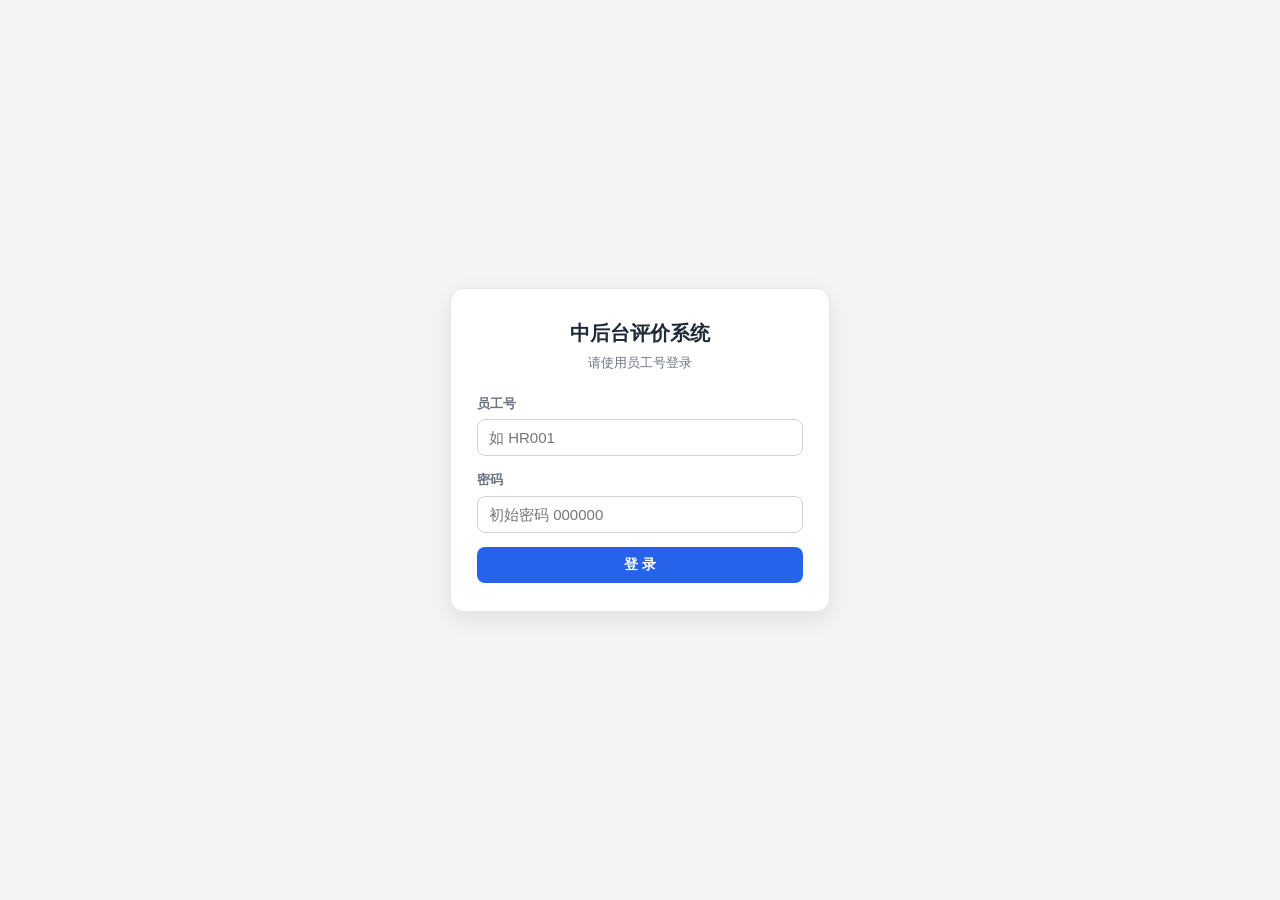
<file: index.html>
<!DOCTYPE html>
<html lang="zh-CN">
<head>
  <meta charset="UTF-8" />
  <meta name="viewport" content="width=device-width, initial-scale=1.0" />
  <title>登录 - 中后台评价系统</title>
  <link rel="stylesheet" href="assets/style.css" />
  <script src="assets/lc-config.js"></script>
</head>
<body>
  <div class="centered">
    <form class="auth-card" id="loginForm">
      <div class="logo">中后台评价系统</div>
      <div class="sub">请使用员工号登录</div>

      <div id="alertBox" class="alert error" hidden></div>
      <div id="cfgBox" class="alert warn" hidden>
        尚未配置后端：请把 Bmob 应用密钥填入 <b>assets/lc-config.js</b> 后部署。
      </div>

      <label class="field">
        <span>员工号</span>
        <input type="text" id="employeeId" autocomplete="username" placeholder="如 HR001" required />
      </label>
      <label class="field">
        <span>密码</span>
        <input type="password" id="password" autocomplete="current-password" placeholder="初始密码 000000" required />
      </label>
      <button type="submit" id="btnLogin">登 录</button>
    </form>
  </div>

  <script type="module">
    import { configured } from "./assets/lc.js";
    import {
      loginWithEmployeeId,
      getCurrentProfile,
      homePath,
      zhError,
    } from "./assets/auth.js";

    const form = document.getElementById("loginForm");
    const alertBox = document.getElementById("alertBox");
    const btn = document.getElementById("btnLogin");

    if (!configured) document.getElementById("cfgBox").hidden = false;

    function showError(msg) {
      alertBox.textContent = msg;
      alertBox.hidden = false;
    }

    // URL 上的提示（如被登出）
    const msg = new URLSearchParams(location.search).get("msg");
    if (msg) {
      alertBox.textContent = msg;
      alertBox.classList.remove("error");
      alertBox.classList.add("info");
      alertBox.hidden = false;
    }

    form.addEventListener("submit", async (e) => {
      e.preventDefault();
      alertBox.hidden = true;
      // 点击登录按钮后焦点已移到按钮上，需显式 blur 输入框才能真正收起软键盘
      const idInput = document.getElementById("employeeId");
      const pwdInput = document.getElementById("password");
      if (idInput && idInput.blur) idInput.blur();
      if (pwdInput && pwdInput.blur) pwdInput.blur();
      if (document.activeElement && document.activeElement.blur) document.activeElement.blur();
      btn.disabled = true;
      btn.textContent = "登录中…";
      try {
        await loginWithEmployeeId(
          document.getElementById("employeeId").value,
          document.getElementById("password").value
        );
        const p = await getCurrentProfile();
        if (!p) throw new Error("登录异常，请重试");
        if (p.active === false) throw new Error("账号已停用，请联系管理员");
        // 再次确保输入框失焦，并等待软键盘收起动画完成
        if (idInput && idInput.blur) idInput.blur();
        if (pwdInput && pwdInput.blur) pwdInput.blur();
        await new Promise((r) => setTimeout(r, 300));
        if (p.mustChangePassword === true) location.replace("change-password.html");
        else location.replace(homePath(p.role));
      } catch (err) {
        showError(zhError(err));
        btn.disabled = false;
        btn.textContent = "登 录";
      }
    });
  </script>
</body>
</html>
</file>
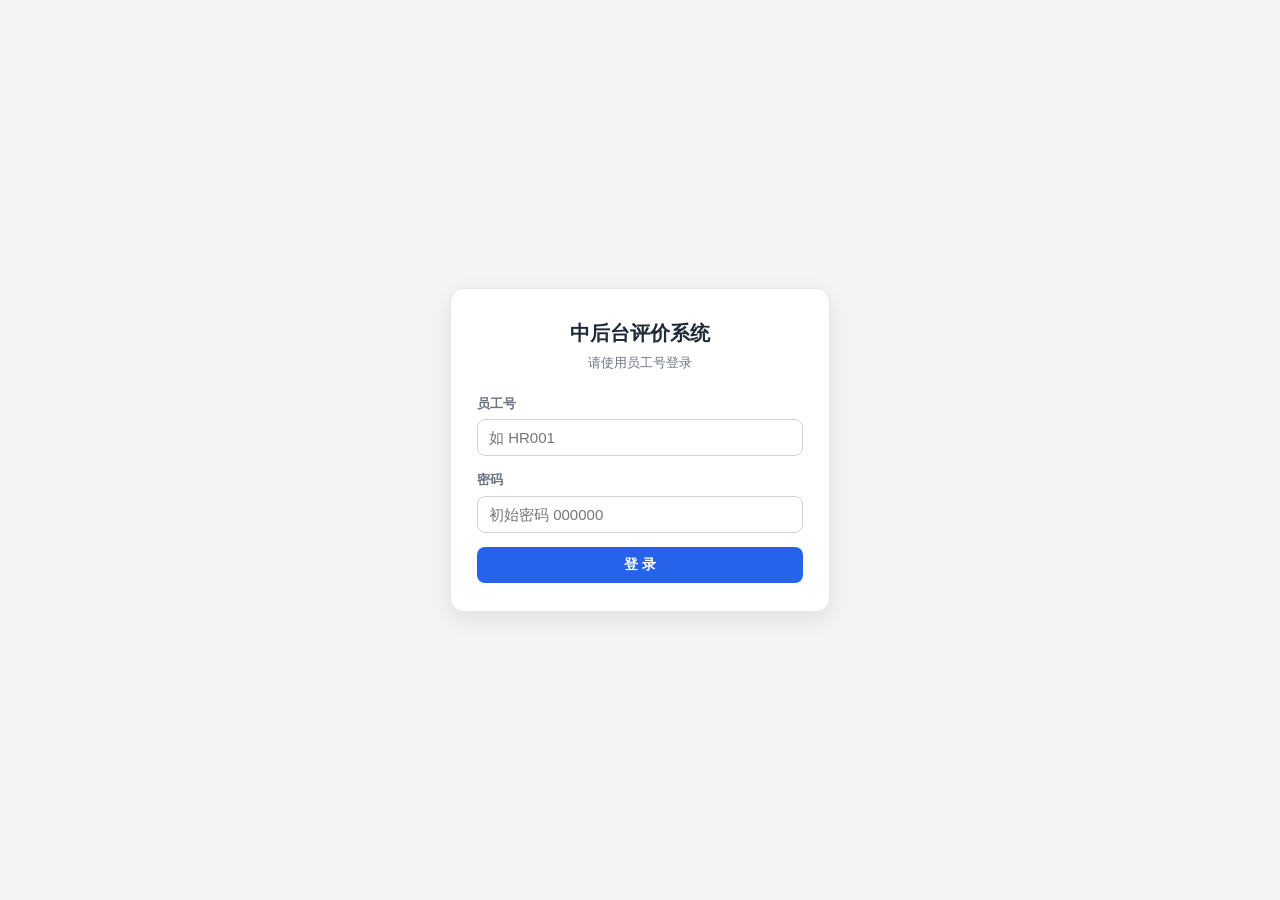
<file: admin.html>
<!DOCTYPE html>
<html lang="zh-CN">
<head>
  <meta charset="UTF-8" />
  <meta name="viewport" content="width=device-width, initial-scale=1.0" />
  <title>管理后台 - 中后台评价系统</title>
  <link rel="stylesheet" href="assets/style.css" />
  <script src="assets/lc-config.js"></script>
  <script>
    // 清理登录跳转后软键盘遗留的缩小视口，避免页面下端空白
    (function () {
      function resetViewport() {
        var b = document.body;
        if (b) {
          var old = b.style.overflow;
          b.style.overflow = "hidden";
          void b.offsetHeight; // 触发重排
          b.style.overflow = old;
        }
        window.scrollTo(0, 0);
        if (document.documentElement) document.documentElement.scrollTop = 0;
      }
      window.addEventListener("load", function () {
        resetViewport();
        setTimeout(resetViewport, 150);
      });
    })();
  </script>
</head>
<body>
  <header class="topbar"><div id="topbar"></div></header>

  <main class="container">
    <h1 class="page-title">管理后台</h1>
    <p class="page-sub">管理管理员账号、打分期次、打分人员、被打分部门，并查看下载打分结果。</p>

    <nav class="tabs" id="tabs">
      <button data-tab="admins" id="tabBtnAdmins" hidden style="display:none">管理员账号</button>
      <button data-tab="rounds" class="active">期次管理</button>
      <button data-tab="scorers">打分人员</button>
      <button data-tab="depts">被打分部门</button>
      <button data-tab="results">结果查看</button>
    </nav>

    <!-- ===== 管理员账号（仅超管） ===== -->
    <section class="tabpanel" id="panel-admins">
      <div class="card">
        <h2>新增管理员</h2>
        <p class="muted">管理员属人力资源部，负责日常管理。初始密码为 <b>000000</b>，首次登录需修改。</p>
        <div id="alertAdmins" class="alert" hidden></div>
        <form class="inline-form" id="formAdminAdd">
          <label class="field"><span>员工号</span>
            <input type="text" id="adminEmployeeId" placeholder="如 HR002" required /></label>
          <button type="submit">添加账号</button>
        </form>
      </div>
      <div class="card">
        <h2>管理员列表 <button class="ghost small" type="button" data-reload="admins">刷新</button></h2>
        <div class="table-wrap">
          <table>
            <thead><tr><th>员工号</th><th>角色</th><th class="num">状态</th><th>创建时间</th><th>操作</th></tr></thead>
            <tbody id="tbodyAdmins"><tr><td colspan="5" class="loading">加载中…</td></tr></tbody>
          </table>
        </div>
      </div>
    </section>

    <!-- ===== 期次管理 ===== -->
    <section class="tabpanel active" id="panel-rounds">
      <div class="card">
        <h2>新建打分期次</h2>
        <p class="muted">创建时自动快照当前全部启用的被打分部门；同一时间只保留一个「进行中」期次。</p>
        <div id="alertRounds" class="alert" hidden></div>
        <form class="inline-form" id="formRoundAdd">
          <label class="field"><span>期次名称</span>
            <input type="text" id="roundName" required /></label>
          <button type="submit">创建并开启</button>
        </form>
      </div>
      <div class="card">
        <h2>全部期次 <button class="ghost small" type="button" data-reload="rounds">刷新</button></h2>
        <div class="table-wrap">
          <table>
            <thead><tr>
              <th>期次名称</th><th class="num">状态</th><th class="num">部门数</th>
              <th class="num">已提交</th><th>创建时间</th><th>操作</th>
            </tr></thead>
            <tbody id="tbodyRounds"><tr><td colspan="6" class="loading">加载中…</td></tr></tbody>
          </table>
        </div>
      </div>
    </section>

    <!-- ===== 打分人员 ===== -->
    <section class="tabpanel" id="panel-scorers">
      <div class="card">
        <h2>新增打分人员</h2>
        <p class="muted">初始密码为 <b>000000</b>，首次登录需修改密码。</p>
        <div id="alertScorers" class="alert" hidden></div>
        <form class="inline-form" id="formScorerAdd">
          <label class="field"><span>员工号</span>
            <input type="text" id="scorerEmployeeId" placeholder="如 E1001" required /></label>
          <label class="field"><span>所属部门</span>
            <input type="text" id="scorerDept" placeholder="如 综合办公室" required /></label>
          <button type="submit">添加打分人员</button>
        </form>
      </div>
      <div class="card">
        <h2>打分人员列表 <button class="ghost small" type="button" data-reload="scorers">刷新</button></h2>
        <div class="table-wrap">
          <table>
            <thead><tr>
              <th>员工号</th><th>所属部门</th><th class="num">状态</th><th>操作</th>
            </tr></thead>
            <tbody id="tbodyScorers"><tr><td colspan="4" class="loading">加载中…</td></tr></tbody>
          </table>
        </div>
      </div>
    </section>

    <!-- ===== 被打分部门 ===== -->
    <section class="tabpanel" id="panel-depts">
      <div class="card">
        <h2>新增被打分管理部门</h2>
        <div id="alertDepts" class="alert" hidden></div>
        <form class="inline-form" id="formDeptAdd">
          <label class="field"><span>部门名称</span>
            <input type="text" id="deptName" placeholder="如 财务部" required /></label>
          <button type="submit">添加部门</button>
        </form>
      </div>
      <div class="card">
        <h2>部门列表 <button class="ghost small" type="button" data-reload="depts">刷新</button></h2>
        <div class="table-wrap">
          <table>
            <thead><tr>
              <th class="num" style="width:70px">序号</th><th>部门名称</th><th class="num">状态</th><th>操作</th>
            </tr></thead>
            <tbody id="tbodyDepts"><tr><td colspan="4" class="loading">加载中…</td></tr></tbody>
          </table>
        </div>
      </div>
    </section>

    <!-- ===== 结果查看 ===== -->
    <section class="tabpanel" id="panel-results">
      <div class="card">
        <h2>打分结果</h2>
        <div class="inline-form">
          <label class="field" style="max-width:260px"><span>选择期次</span>
            <select id="resultRound"></select></label>
          <button type="button" id="btnResultRefresh">查看</button>
          <button type="button" class="secondary" id="btnDownloadCsv">下载结果 (CSV)</button>
        </div>
        <div id="resultMeta" class="muted" style="margin-top:10px"></div>
        <div class="table-wrap" id="resultTableWrap" hidden>
          <table id="resultTable"></table>
        </div>
      </div>
    </section>
  </main>

  <script type="module" src="assets/admin.js"></script>
</body>
</html>
</file>
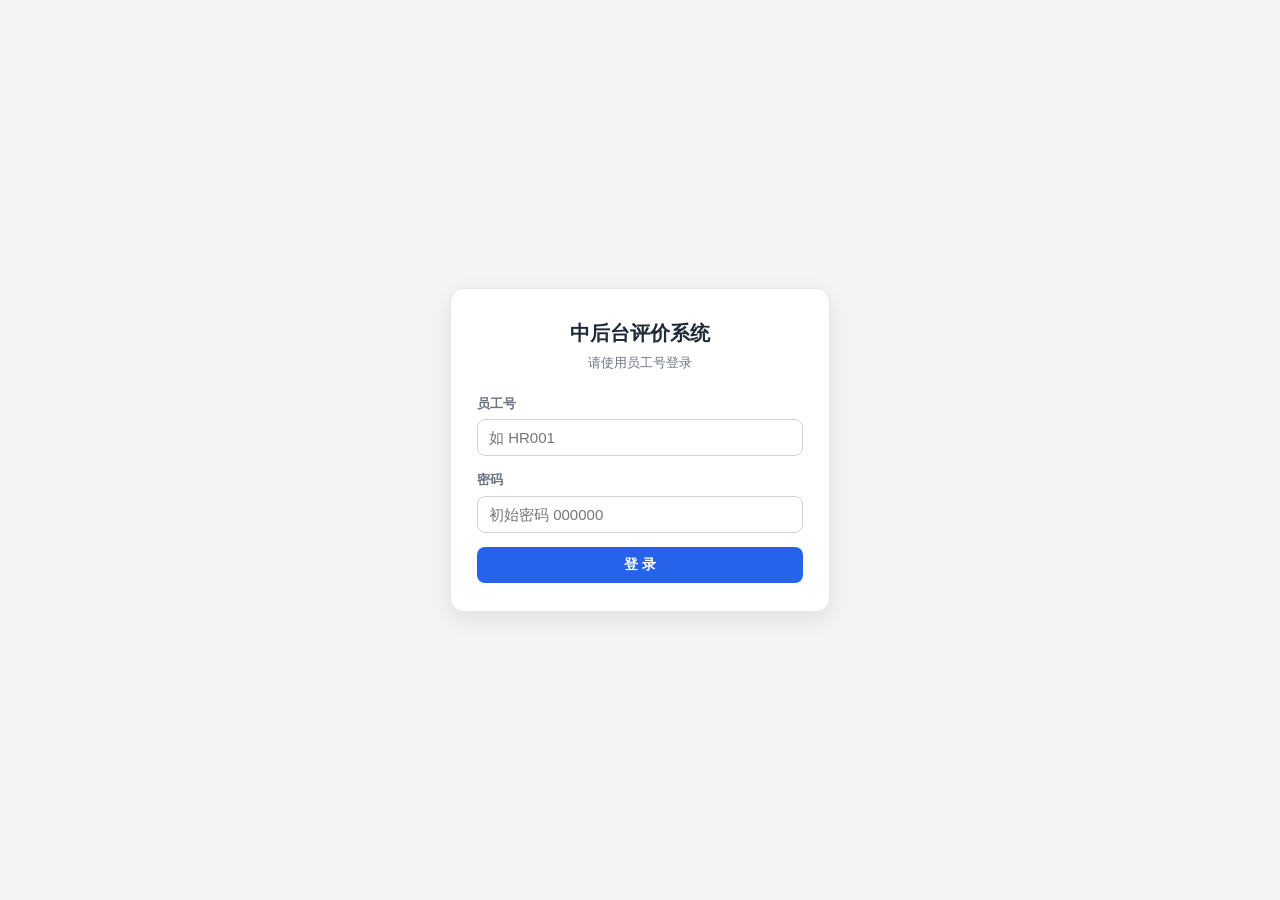
<file: change-password.html>
<!DOCTYPE html>
<html lang="zh-CN">
<head>
  <meta charset="UTF-8" />
  <meta name="viewport" content="width=device-width, initial-scale=1.0" />
  <title>修改密码 - 中后台评价系统</title>
  <link rel="stylesheet" href="assets/style.css" />
  <script src="assets/lc-config.js"></script>
  <script>
    // 清理登录跳转后软键盘遗留的缩小视口，避免页面下端空白
    (function () {
      function resetViewport() {
        var b = document.body;
        if (b) {
          var old = b.style.overflow;
          b.style.overflow = "hidden";
          void b.offsetHeight; // 触发重排
          b.style.overflow = old;
        }
        window.scrollTo(0, 0);
        if (document.documentElement) document.documentElement.scrollTop = 0;
      }
      window.addEventListener("load", function () {
        resetViewport();
        setTimeout(resetViewport, 150);
      });
    })();
  </script>
</head>
<body>
  <div class="centered">
    <form class="auth-card" id="pwdForm">
      <div class="logo">修改密码</div>
      <div class="sub" id="subTitle">设置您的新密码</div>

      <div id="forcedTip" class="alert warn">
        首次登录请先修改初始密码 <b>000000</b>，修改前无法使用系统。
      </div>
      <div id="alertBox" class="alert error" hidden></div>

      <label class="field" id="oldWrap" hidden>
        <span>原密码</span>
        <input type="password" id="oldPassword" autocomplete="current-password" />
      </label>
      <label class="field">
        <span>新密码（至少 6 位，不能为 000000）</span>
        <input type="password" id="newPassword" autocomplete="new-password" minlength="6" required />
      </label>
      <label class="field">
        <span>确认新密码</span>
        <input type="password" id="confirmPassword" autocomplete="new-password" minlength="6" required />
      </label>
      <button type="submit" id="btnSave">确认修改</button>
      <p id="backLink" style="text-align:center;margin-top:14px" hidden>
        <a href="#" id="backHref">返回</a>
      </p>
    </form>
  </div>

  <script type="module">
    import {
      getCurrentProfile,
      changeMyPassword,
      homePath,
      zhError,
    } from "./assets/auth.js";

    const profile = await getCurrentProfile();
    if (!profile) {
      location.replace("index.html");
      throw new Error("redirect");
    }

    const forced = profile.mustChangePassword === true;
    const oldWrap = document.getElementById("oldWrap");
    const oldInput = document.getElementById("oldPassword");
    const forcedTip = document.getElementById("forcedTip");
    const subTitle = document.getElementById("subTitle");
    const alertBox = document.getElementById("alertBox");
    const btn = document.getElementById("btnSave");
    const backLink = document.getElementById("backLink");

    if (forced) {
      subTitle.textContent = "首次登录，请修改初始密码";
      oldWrap.hidden = true;
      forcedTip.hidden = false;
      backLink.hidden = true;
    } else {
      subTitle.textContent = "修改登录密码";
      oldWrap.hidden = false;
      oldInput.required = true;
      forcedTip.hidden = true;
      backLink.hidden = false;
      document.getElementById("backHref").href = homePath(profile.role);
    }

    function showError(msg) {
      alertBox.textContent = msg;
      alertBox.hidden = false;
    }

    document.getElementById("pwdForm").addEventListener("submit", async (e) => {
      e.preventDefault();
      alertBox.hidden = true;
      const np = document.getElementById("newPassword").value;
      const cp = document.getElementById("confirmPassword").value;
      if (np !== cp) return showError("两次输入的新密码不一致");
      btn.disabled = true;
      btn.textContent = "提交中…";
      try {
        await changeMyPassword(profile, { oldPassword: oldInput.value, newPassword: np });
        btn.textContent = "修改成功，跳转中…";
        setTimeout(() => location.replace(homePath(profile.role)), 800);
      } catch (err) {
        showError(zhError(err));
        btn.disabled = false;
        btn.textContent = "确认修改";
      }
    });
  </script>
</body>
</html>
</file>
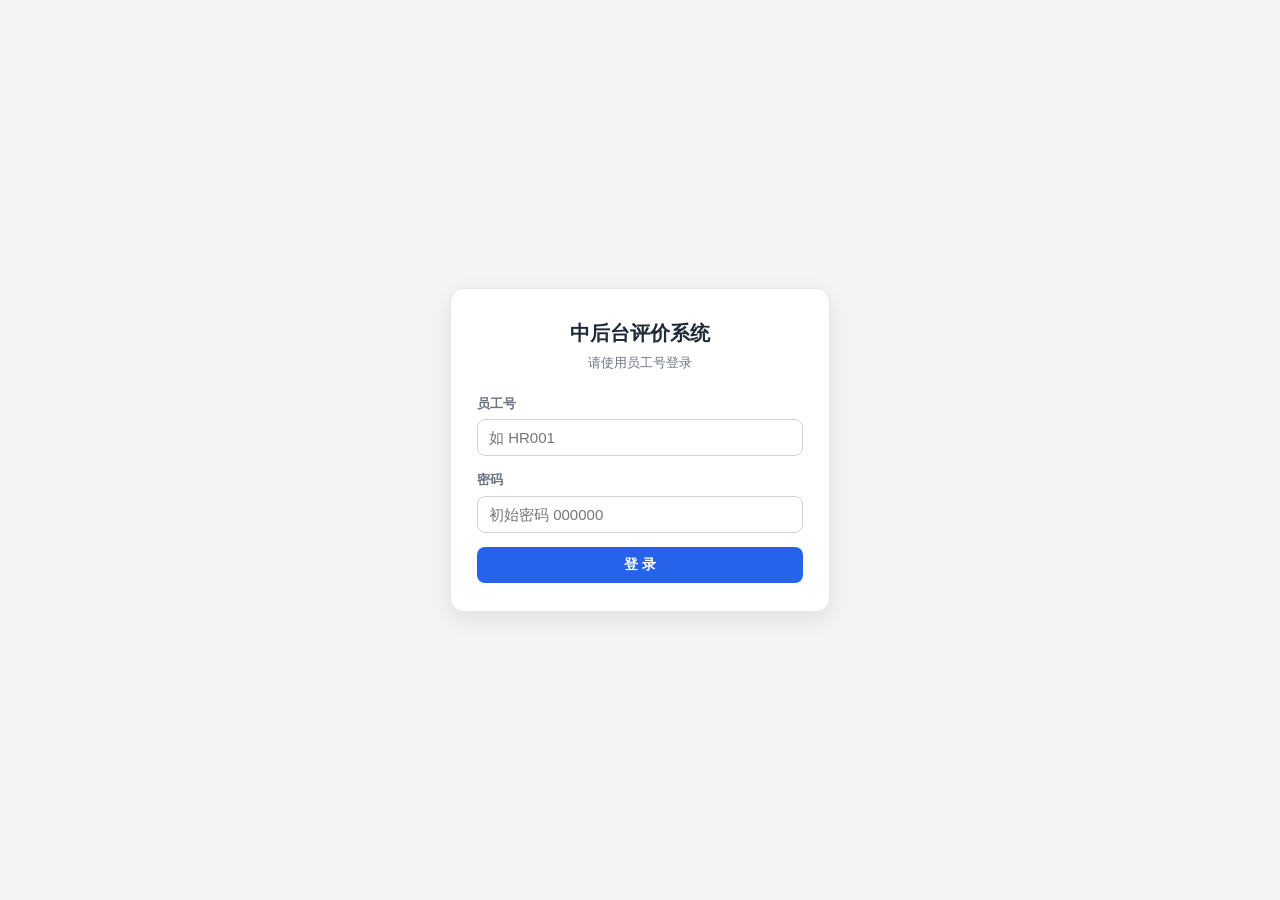
<file: score.html>
<!DOCTYPE html>
<html lang="zh-CN">
<head>
  <meta charset="UTF-8" />
  <meta name="viewport" content="width=device-width, initial-scale=1.0" />
  <title>我要打分 - 中后台评价系统</title>
  <link rel="stylesheet" href="assets/style.css" />
  <script src="assets/lc-config.js"></script>
  <script>
    // 清理登录跳转后软键盘遗留的缩小视口，避免页面下端空白
    (function () {
      function resetViewport() {
        var b = document.body;
        if (b) {
          var old = b.style.overflow;
          b.style.overflow = "hidden";
          void b.offsetHeight; // 触发重排
          b.style.overflow = old;
        }
        window.scrollTo(0, 0);
        if (document.documentElement) document.documentElement.scrollTop = 0;
      }
      window.addEventListener("load", function () {
        resetViewport();
        setTimeout(resetViewport, 150);
      });
    })();
  </script>
</head>
<body>
  <header class="topbar"><div id="topbar"></div></header>

  <main class="container">
    <h1 class="page-title">我要打分</h1>
    <p class="page-sub">请对每个管理部门分别打分；不同部门可以使用相同分值。</p>

    <div id="loading" class="loading">加载中…</div>
    <div id="message" class="alert" hidden></div>

    <div id="roundInfo" class="summary-line" hidden></div>

    <!-- 打分表单 -->
    <section class="card" id="scoreCard" hidden>
      <h2>本期打分</h2>
      <p class="muted">可选分值：5、10、15 …… 95、100（均为 5 的倍数）。提交后<b>不可修改</b>，请确认无误后提交。</p>
      <div id="scoreRows"></div>
      <div style="margin-top:16px">
        <button id="btnSubmit" type="button">确认提交打分</button>
        <span id="submitTip" class="muted" style="margin-left:10px"></span>
      </div>
    </section>

    <!-- 已提交只读回显 -->
    <section class="card" id="doneCard" hidden>
      <h2>本期打分已提交</h2>
      <div class="alert ok">感谢您完成本期打分。打分结果不可修改。</div>
      <div id="doneRows" style="margin-top:8px"></div>
      <p class="muted" id="doneTime"></p>
    </section>
  </main>

  <script type="module" src="assets/score.js"></script>
</body>
</html>
</file>
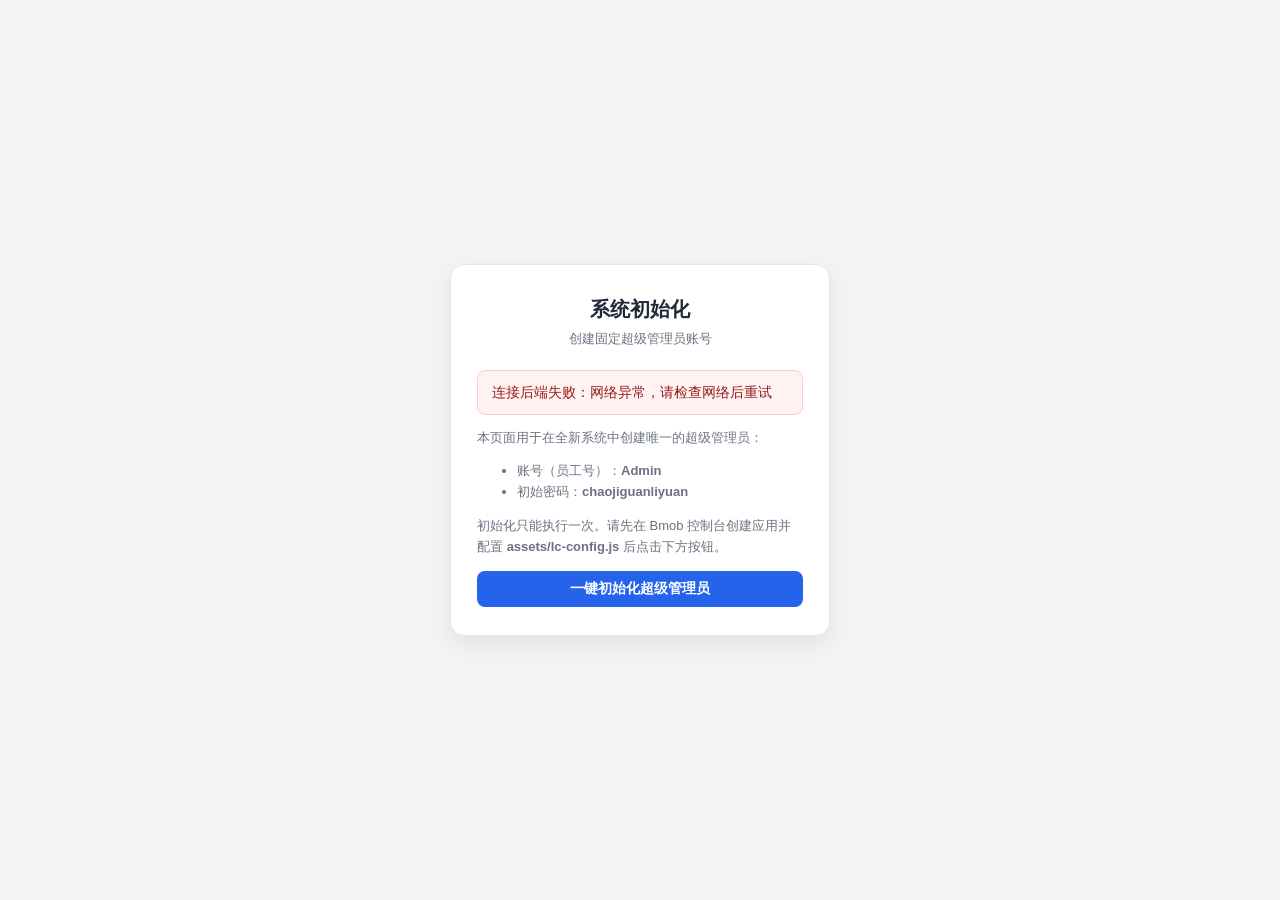
<file: setup.html>
<!DOCTYPE html>
<html lang="zh-CN">
<head>
  <meta charset="UTF-8" />
  <meta name="viewport" content="width=device-width, initial-scale=1.0" />
  <title>系统初始化 - 中后台评价系统</title>
  <link rel="stylesheet" href="assets/style.css" />
  <script src="assets/lc-config.js"></script>
</head>
<body>
  <div class="centered">
    <div class="auth-card">
      <div class="logo">系统初始化</div>
      <div class="sub">创建固定超级管理员账号</div>

      <div id="alertBox" class="alert" hidden></div>
      <div id="cfgBox" class="alert warn" hidden>
        尚未配置后端：请先把 Bmob 应用密钥填入 <b>assets/lc-config.js</b>。
      </div>

      <div id="stepBox">
        <p class="muted">
          本页面用于在全新系统中创建唯一的超级管理员：
        </p>
        <ul class="muted">
          <li>账号（员工号）：<b>Admin</b></li>
          <li>初始密码：<b>chaojiguanliyuan</b></li>
        </ul>
        <p class="muted">
          初始化只能执行一次。请先在 Bmob 控制台创建应用并配置 <b>assets/lc-config.js</b> 后点击下方按钮。
        </p>
        <button id="btnInit" style="width:100%">一键初始化超级管理员</button>
      </div>
    </div>
  </div>

  <script type="module">
    import { configured, queryOne } from "./assets/lc.js";
    import { bootstrapSuperAdmin, zhError } from "./assets/auth.js";

    const alertBox = document.getElementById("alertBox");
    const stepBox = document.getElementById("stepBox");
    const btn = document.getElementById("btnInit");

    if (!configured) document.getElementById("cfgBox").hidden = false;

    function show(type, msg) {
      alertBox.className = "alert " + type;
      alertBox.textContent = msg;
      alertBox.hidden = false;
    }

    (async () => {
      if (!configured) return;
      try {
        const boot = await queryOne("config", { name: "bootstrap" });
        if (boot) {
          stepBox.innerHTML =
            '<div class="alert ok">系统已完成初始化，本页面不可重复使用。</div>' +
            '<p style="text-align:center;margin-top:14px"><a href="index.html">前往登录 →</a></p>';
        }
      } catch (e) {
        show("error", "连接后端失败：" + zhError(e));
      }
    })();

    btn.addEventListener("click", async () => {
      btn.disabled = true;
      btn.textContent = "初始化中…";
      try {
        await bootstrapSuperAdmin();
        show("ok", "初始化成功！即将跳转到登录页，请使用 Admin / chaojiguanliyuan 登录。");
        setTimeout(() => (location.href = "index.html"), 1800);
      } catch (e) {
        show("error", "初始化失败：" + zhError(e));
        btn.disabled = false;
        btn.textContent = "一键初始化超级管理员";
      }
    });
  </script>
</body>
</html>
</file>
<file: assets/style.css>
/* ============ 基础 ============ */
:root {
  --primary: #2563eb;
  --primary-dark: #1d4ed8;
  --danger: #dc2626;
  --danger-dark: #b91c1c;
  --success: #16a34a;
  --warning: #d97706;
  --text: #1f2937;
  --text-sub: #6b7280;
  --border: #e5e7eb;
  --bg: #f3f4f6;
  --card: #ffffff;
  --radius: 10px;
}

* { box-sizing: border-box; }

body {
  margin: 0;
  font-family: -apple-system, BlinkMacSystemFont, "Segoe UI", "PingFang SC",
    "Hiragino Sans GB", "Microsoft YaHei", sans-serif;
  color: var(--text);
  background: var(--bg);
  font-size: 15px;
  line-height: 1.6;
}

a { color: var(--primary); text-decoration: none; }
a:hover { text-decoration: underline; }

h1, h2, h3 { margin: 0 0 12px; line-height: 1.3; }

.container { max-width: 1040px; margin: 0 auto; padding: 0 16px; }

/* ============ 顶部栏 ============ */
.topbar {
  background: #12294a;
  color: #fff;
}
.topbar-inner {
  max-width: 1040px;
  margin: 0 auto;
  padding: 12px 16px;
  display: flex;
  align-items: center;
  gap: 12px;
  flex-wrap: wrap;
}
.topbar .brand { font-weight: 700; font-size: 17px; }
.topbar .spacer { flex: 1; }
.topbar-left { display: inline-flex; align-items: center; gap: 12px; }
.topbar-actions { display: inline-flex; align-items: center; gap: 8px; }
.topbar .who { color: #d1d5db; font-size: 14px; }
.topbar .who b { color: #fff; }
.topbar a, .topbar button.linklike {
  color: #e5e7eb;
  background: none;
  border: none;
  cursor: pointer;
  font-size: 14px;
  padding: 4px 6px;
}
.topbar a:hover, .topbar button.linklike:hover { color: #fff; text-decoration: underline; }

.badge {
  display: inline-block;
  padding: 1px 10px;
  border-radius: 999px;
  font-size: 12px;
  font-weight: 600;
}
.badge.role-superadmin { background: #fef3c7; color: #92400e; }
.badge.role-admin { background: #dbeafe; color: #1e40af; }
.badge.role-scorer { background: #dcfce7; color: #166534; }
.badge.on { background: #dcfce7; color: #166534; }
.badge.off { background: #fee2e2; color: #991b1b; }
.badge.active { background: #dcfce7; color: #166534; }
.badge.closed { background: #f3f4f6; color: #4b5563; }

/* ============ 卡片 / 布局 ============ */
.card {
  background: var(--card);
  border: 1px solid var(--border);
  border-radius: var(--radius);
  padding: 20px;
  margin: 20px 0;
  box-shadow: 0 1px 2px rgba(0,0,0,.04);
}
.card h2 { font-size: 17px; }
.page-title { margin: 24px 0 4px; font-size: 22px; }
.page-sub { color: var(--text-sub); margin: 0 0 8px; font-size: 14px; }

.grid2 { display: grid; grid-template-columns: 1fr 1fr; gap: 16px; }
@media (max-width: 720px) { .grid2 { grid-template-columns: 1fr; } }

/* ============ 表单 ============ */
label.field { display: block; margin-bottom: 14px; }
label.field > span {
  display: block;
  font-size: 13px;
  color: var(--text-sub);
  margin-bottom: 5px;
  font-weight: 600;
}
input[type=text], input[type=password], input[type=number], select {
  width: 100%;
  padding: 9px 11px;
  border: 1px solid #d1d5db;
  border-radius: 8px;
  font-size: 15px;
  background: #fff;
  color: var(--text);
}
input:focus, select:focus {
  outline: none;
  border-color: var(--primary);
  box-shadow: 0 0 0 3px rgba(37,99,235,.15);
}
.inline-form {
  display: flex;
  gap: 10px;
  align-items: flex-end;
  flex-wrap: wrap;
}
.inline-form label.field { margin-bottom: 0; min-width: 160px; flex: 1; }

button, .btn {
  display: inline-block;
  border: none;
  border-radius: 8px;
  padding: 9px 18px;
  font-size: 14px;
  font-weight: 600;
  cursor: pointer;
  background: var(--primary);
  color: #fff;
  transition: background .12s;
}
button:hover { background: var(--primary-dark); }
button:disabled { background: #9ca3af; cursor: not-allowed; }
button.secondary { background: #e5e7eb; color: #374151; }
button.secondary:hover { background: #d1d5db; }
button.danger { background: var(--danger); }
button.danger:hover { background: var(--danger-dark); }
button.ghost { background: transparent; color: var(--primary); padding: 4px 8px; }
button.ghost:hover { background: #eff6ff; }
button.ghost.danger-text { color: var(--danger); }
button.ghost.danger-text:hover { background: #fef2f2; }
button.small { padding: 4px 10px; font-size: 13px; }

/* ============ 提示 ============ */
.alert {
  border-radius: 8px;
  padding: 10px 14px;
  margin: 12px 0;
  font-size: 14px;
  border: 1px solid transparent;
}
.alert.error { background: #fef2f2; border-color: #fecaca; color: #991b1b; }
.alert.ok { background: #f0fdf4; border-color: #bbf7d0; color: #166534; }
.alert.info { background: #eff6ff; border-color: #bfdbfe; color: #1e40af; }
.alert.warn { background: #fffbeb; border-color: #fde68a; color: #92400e; }
.alert[hidden] { display: none; }

.muted { color: var(--text-sub); font-size: 13px; }

/* ============ 登录/初始化/改密居中页 ============ */
.centered {
  min-height: 100vh;
  min-height: 100dvh;
  display: flex;
  align-items: center;
  justify-content: center;
  padding: 16px;
}
.auth-card {
  width: 100%;
  max-width: 380px;
  background: var(--card);
  border: 1px solid var(--border);
  border-radius: 14px;
  padding: 28px 26px;
  box-shadow: 0 8px 24px rgba(0,0,0,.08);
}
.auth-card .logo {
  text-align: center;
  font-size: 20px;
  font-weight: 700;
  margin-bottom: 4px;
}
.auth-card .sub {
  text-align: center;
  color: var(--text-sub);
  font-size: 13px;
  margin-bottom: 20px;
}
.auth-card button[type=submit] { width: 100%; }

/* ============ 选项卡 ============ */
.tabs {
  display: flex;
  gap: 4px;
  border-bottom: 1px solid var(--border);
  margin: 18px 0 0;
  overflow-x: auto;
}
.tabs button {
  background: none;
  color: var(--text-sub);
  border-radius: 8px 8px 0 0;
  border-bottom: 2px solid transparent;
  padding: 10px 16px;
  white-space: nowrap;
}
.tabs button:hover { background: #f9fafb; }
.tabs button.active {
  color: var(--primary);
  border-bottom-color: var(--primary);
  background: #fff;
}
.tabpanel { display: none; }
.tabpanel.active { display: block; }

/* ============ 表格 ============ */
.table-wrap { overflow-x: auto; margin-top: 14px; }
table {
  width: 100%;
  border-collapse: collapse;
  font-size: 14px;
  background: #fff;
}
th, td {
  border: 1px solid var(--border);
  padding: 8px 10px;
  text-align: left;
  vertical-align: middle;
}
th { background: #f9fafb; font-weight: 600; white-space: nowrap; }
td.num, th.num { text-align: center; }
tr.avg td { font-weight: 700; background: #f9fafb; }
tr.unsubmitted td { color: var(--text-sub); }
.table-actions { display: flex; gap: 4px; flex-wrap: wrap; }

/* ============ 打分页 ============ */
.score-row {
  display: flex;
  align-items: center;
  gap: 12px;
  padding: 12px 0;
  border-bottom: 1px dashed var(--border);
}
.score-row:last-child { border-bottom: none; }
.score-row .dept-name { flex: 1; font-weight: 600; }
.score-row select { width: 150px; }
/* 打分下拉框：已被选走的分数与仍可选的分数用对比背景色区分 */
.score-row select option.opt-used {
  background: #fee2e2;
  color: #b91c1c;
}
.score-row select option.opt-free {
  background: #dcfce7;
  color: #166534;
}
.score-row.incomplete { background: #fef2f2; border-radius: 6px; padding-left: 8px; padding-right: 8px; }
.score-row.incomplete .dept-name { color: #991b1b; }
.readonly-score { font-weight: 700; color: var(--primary); }

.summary-line {
  display: flex;
  gap: 16px;
  flex-wrap: wrap;
  margin: 12px 0;
  font-size: 14px;
}
.summary-line .chip {
  background: #eff6ff;
  color: #1e40af;
  border-radius: 999px;
  padding: 3px 12px;
}

.loading { color: var(--text-sub); padding: 20px 0; }

/* ============ 自定义弹窗 ============ */
.modal-overlay {
  position: fixed;
  inset: 0;
  background: rgba(0, 0, 0, 0.45);
  display: flex;
  align-items: center;
  justify-content: center;
  padding: 16px;
  z-index: 1000;
}
.modal-overlay[hidden] { display: none; }
.modal {
  background: #fff;
  border-radius: 12px;
  padding: 22px 20px 18px;
  width: 100%;
  max-width: 340px;
  box-shadow: 0 12px 32px rgba(0, 0, 0, 0.18);
}
.modal-msg {
  font-size: 15px;
  line-height: 1.6;
  color: var(--text);
  margin-bottom: 18px;
  white-space: pre-line;
  word-break: break-word;
}
.modal-input {
  width: 100%;
  padding: 9px 11px;
  border: 1px solid #d1d5db;
  border-radius: 8px;
  font-size: 15px;
  margin-bottom: 16px;
  background: #fff;
  color: var(--text);
}
.modal-actions {
  display: flex;
  gap: 10px;
  justify-content: flex-end;
}
.modal-actions button { min-width: 68px; }

/* ============ 手机端优化 ============ */
@media (max-width: 640px) {
  .container { padding: 0 12px; }
  .card { padding: 14px; margin: 10px 0; }
  .page-title { font-size: 19px; margin-top: 14px; }

  /* 顶栏：第一行品牌+角色，第二行员工号(左)+操作(右对齐) */
  .topbar-inner { padding: 10px 12px; gap: 8px; }
  .topbar .brand { font-size: 16px; }
  .topbar .topbar-left { flex: 1 1 100%; }
  .topbar .spacer { display: none; }
  .topbar .who { width: auto; flex: 1; min-width: 0; font-size: 13px; overflow: hidden; text-overflow: ellipsis; white-space: nowrap; }
  .topbar .topbar-actions { margin-left: auto; }

  /* 表单联动行改为纵向堆叠，按钮全宽便于点按 */
  .inline-form { flex-direction: column; align-items: stretch; }
  .inline-form label.field { min-width: 0; max-width: none !important; }
  .inline-form button { width: 100%; }

  /* 表单控件加高，便于手机点按、避免输入/下拉框过短 */
  input[type=text], input[type=password], input[type=number], select { min-height: 50px; font-size: 16px; }

  /* 表格：横向可滚动，收紧行距减少底部留白 */
  table { font-size: 13px; }
  th, td { padding: 8px 6px; }

  /* 页签横向可滚动 */
  .tabs button { padding: 9px 12px; }

  /* 打分行：纵向堆叠，收紧行间距与下拉框高度，避免页面过长 */
  .score-row { flex-direction: column; align-items: stretch; gap: 8px; padding: 12px 0; }
  .score-row .dept-name { font-size: 15px; }
  .score-row select { width: 100%; min-height: 44px; font-size: 16px; }

  /* 登录/初始化卡片内边距适当收窄 */
  .auth-card { padding: 22px 18px; }
}
</file>
